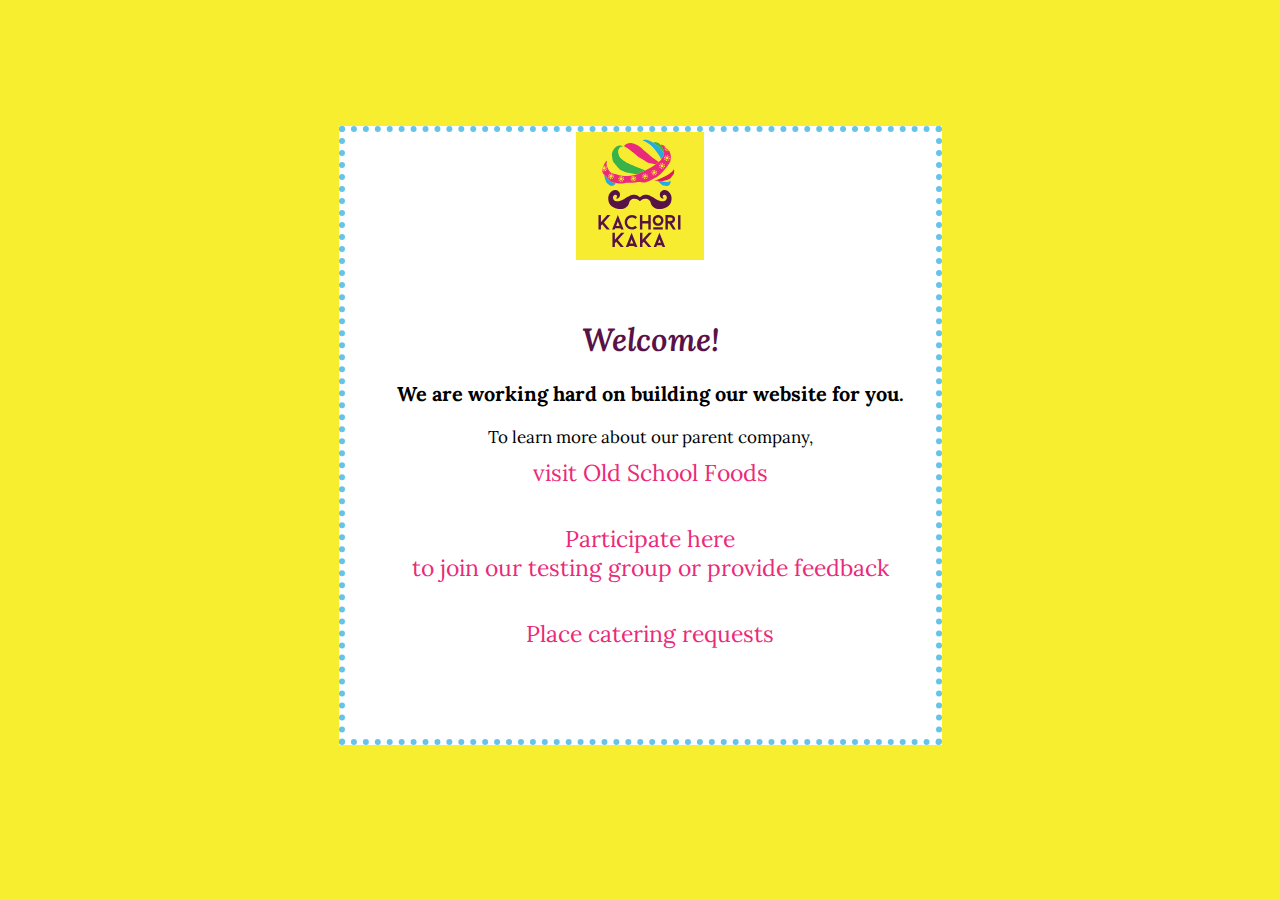
<file: index.html>
<!DOCTYPE html>
<html lang="en" dir="ltr">
  <head>
    <meta charset="UTF-8">
    <meta name="viewport" content="width=device-width, initial-scale=1.0">
    <meta http-equiv="X-UA-Compatible" content="ie=edge">
    <link href="https://fonts.googleapis.com/css2?family=Lora:ital,wght@0,400;0,600;1,600&display=swap" rel="stylesheet">
    <link rel="stylesheet" href="css/main.min.css">
    <title>Kachori Kaka | Family of Old School Foods</title>
    
    <!-- Global site tag (gtag.js) - Google Analytics -->
    <script async src="https://www.googletagmanager.com/gtag/js?id=UA-217728373-1">
    </script>
    <script>
      window.dataLayer = window.dataLayer || [];
      function gtag(){dataLayer.push(arguments);}
      gtag('js', new Date());

      gtag('config', 'UA-217728373-1');
    </script>
    
  </head>
  <body>
<div class="intro">
  <img src="assets/KK-logo.svg" alt="Kachori Kaka - Coming Soon">

<div class="overlinegrow section">
  <h1>Welcome!</h1>
  <h3>We are working hard on building our website for you.</h3>
  <p>To learn more about our parent company,<br /> <a class="hvr-overline-from-center red" href="https://oldschoolfoods.in/">visit Old School Foods</a></p>
  <a class="hvr-overline-from-center red" href="https://oldschoolfoods.in/interact/">Participate here<br /> to join our testing group or provide feedback</a>
  <p><a class="hvr-overline-from-center red" href="https://forms.gle/ZvyjwAps7NXjRJea9">Place catering requests</a></p>

</div>
    <!-- <div class="fillin section">
     <nav class="link-effect-3" id="link-effect-3">
        <a href="#link-effect-4" data-hover="Ironman">Ironman</a>
        <a href="#link-effect-4" data-hover="Batman">Batman</a>
        <a href="#link-effect-4" data-hover="Deadpool">Deadpool</a>
        <a href="#link-effect-4" data-hover="Wolverine">Wolverine</a>
        <a href="#link-effect-4" data-hover="Superman">Superman</a>
     </nav>
  </div> -->
</div>

  </body>
</html>
</file>
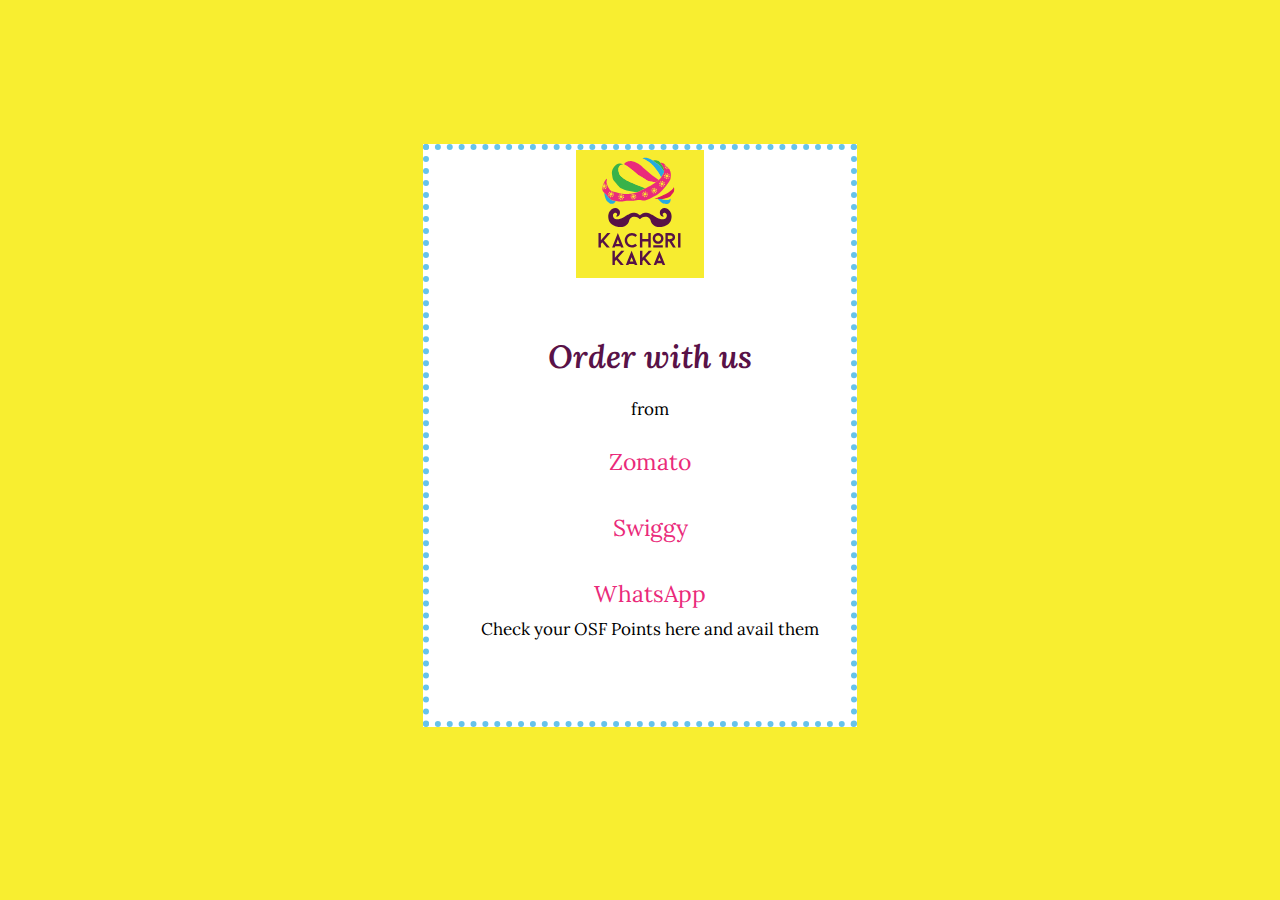
<file: order-with-us.html>
<!DOCTYPE html>
<html lang="en" dir="ltr">

<head>
  <meta charset="UTF-8">
  <meta name="viewport" content="width=device-width, initial-scale=1.0">
  <meta http-equiv="X-UA-Compatible" content="ie=edge">
  <link href="https://fonts.googleapis.com/css2?family=Lora:ital,wght@0,400;0,600;1,600&display=swap" rel="stylesheet">
  <link rel="stylesheet" href="css/main.min.css">
  <title>Kachori Kaka | Family of Old School Foods</title>

  <!-- Global site tag (gtag.js) - Google Analytics -->
  <script async src="https://www.googletagmanager.com/gtag/js?id=UA-217728373-1">
  </script>
  <script>
    window.dataLayer = window.dataLayer || [];
    function gtag(){dataLayer.push(arguments);}
    gtag('js', new Date());

    gtag('config', 'UA-217728373-1');
  </script>
</head>

<body>
  <div class="intro">
    <img src="assets/KK-logo.svg" alt="Kachori Kaka - Coming Soon">

    <div class="overlinegrow section">
      <h1>Order with us</h1>
      <p>from</p>
      <p><a class="hvr-overline-from-center red" href="https://zoma.to/order/19900851" target="_blank">Zomato</a></p>
      <p><a class="hvr-overline-from-center red" href="https://www.swiggy.com/restaurants/kachori-kaka-dlf-phase-4-gurgaon-414611" target="_blank">Swiggy</a></p>
      <p><a class="hvr-overline-from-center red" href="https://wa.me/c/918826000547" target="_blank">WhatsApp</a><br>
        <!-- <p><a class="hvr-overline-from-center red" href="https://wa.me/message/3KVST7Z2IZECK1" target="_blank">WhatsApp</a><br> -->
      Check your OSF Points here and avail them</p>
    </div>
  </div>

</body>

</html>
</file>
<file: css/main.min.css>
:root{--fs-200: 0.8375rem;--fs-300: 0.9375rem;--fs-400: 1.0625rem;--fs-500: 1.375rem;--fs-600: 1.875rem;--fs-700: 2rem;--ff-body: 'Lora', serif;--ff-heading: 'Lora', serif;--fw-300: 300;--fw-400: 400;--fw-600: 600;--fw-700: 700;--fw-900: 900;--clr-kkyellow: hsla(57, 93%, 58%, 1);--clr-kkpurple: hsla(315, 66%, 21%, 1);--clr-kkpink: hsla(335, 82%, 54%, 1);--clr-kkblue: hsla(198, 76%, 52%, .7);--clr-primary-600: hsla(16, 61%, 25%, 1);--clr-primary-500: hsla(16, 61%, 25%, 1);--clr-neutral-100: hsla(0, 0%, 100%, 1);--clr-neutral-300: hsla(0, 0%, 50%, 1);--clr-neutral-400: hsla(0, 0%, 40%, 1);--clr-neutral-500: hsla(0, 0%, 60%, 1);--clr-neutral-900: hsla(0, 0%, 10%, 1)}body{display:grid;place-content:center;text-align:center;height:95vh;font-family:var(--ff-body);background:var(--clr-kkyellow);font-size:var(--fs-400)}.intro{background:var(--clr-neutral-100);padding:0 1rem 0 1rem;border:6px dotted var(--clr-kkblue)}.intro h1{color:var(--clr-kkpurple);font-size:var(--fs-700);font-weight:var(--fw-600);font-style:italic}.intro img{width:8rem}@media (min-width: 45em){.intro{font-size:var(--fs-400);padding:0 2rem 2rem 2rem}}div a{position:relative;display:inline-block;outline:none;text-decoration:none;font-weight:400;text-shadow:0 0 1px rgba(255,255,255,0.3);font-size:1.35em}div.section{width:100%;padding:2rem 10px}.overlinegrow .hvr-overline-from-center{padding:10px 5px;cursor:pointer;background:#fff;text-decoration:none;color:var(--clr-kkpink);-webkit-tap-highlight-color:rgba(0,0,0,0);display:inline-block;vertical-align:middle;-webkit-transform:translateZ(0);transform:translateZ(0);-webkit-backface-visibility:hidden;backface-visibility:hidden;-moz-osx-font-smoothing:grayscale;position:relative;overflow:hidden;-webkit-transition:0.3s ease-in-out color;-moz-transition:0.3s ease-in-out color;transition:0.3s ease-in-out color}.overlinegrow .hvr-overline-from-center:before{content:"";position:absolute;z-index:-1;left:50%;right:50%;top:0;background:#2098d1;height:4px;-webkit-transition-property:left, right;transition-property:left, right;-webkit-transition-duration:0.3s;transition-duration:0.3s;-webkit-transition-timing-function:ease-out;transition-timing-function:ease-out}.overlinegrow .hvr-overline-from-center.red.active,.overlinegrow .hvr-overline-from-center.red:active,.overlinegrow .hvr-overline-from-center.red:focus,.overlinegrow .hvr-overline-from-center.red:hover{color:var(--clr-kkpurple)}.overlinegrow .hvr-overline-from-center.red:before{background:var(--clr-kkpink)}.overlinegrow .hvr-overline-from-center.active:before,.overlinegrow .hvr-overline-from-center:active:before,.overlinegrow .hvr-overline-from-center:focus:before,.overlinegrow .hvr-overline-from-center:hover:before{left:0;right:0}
</file>
